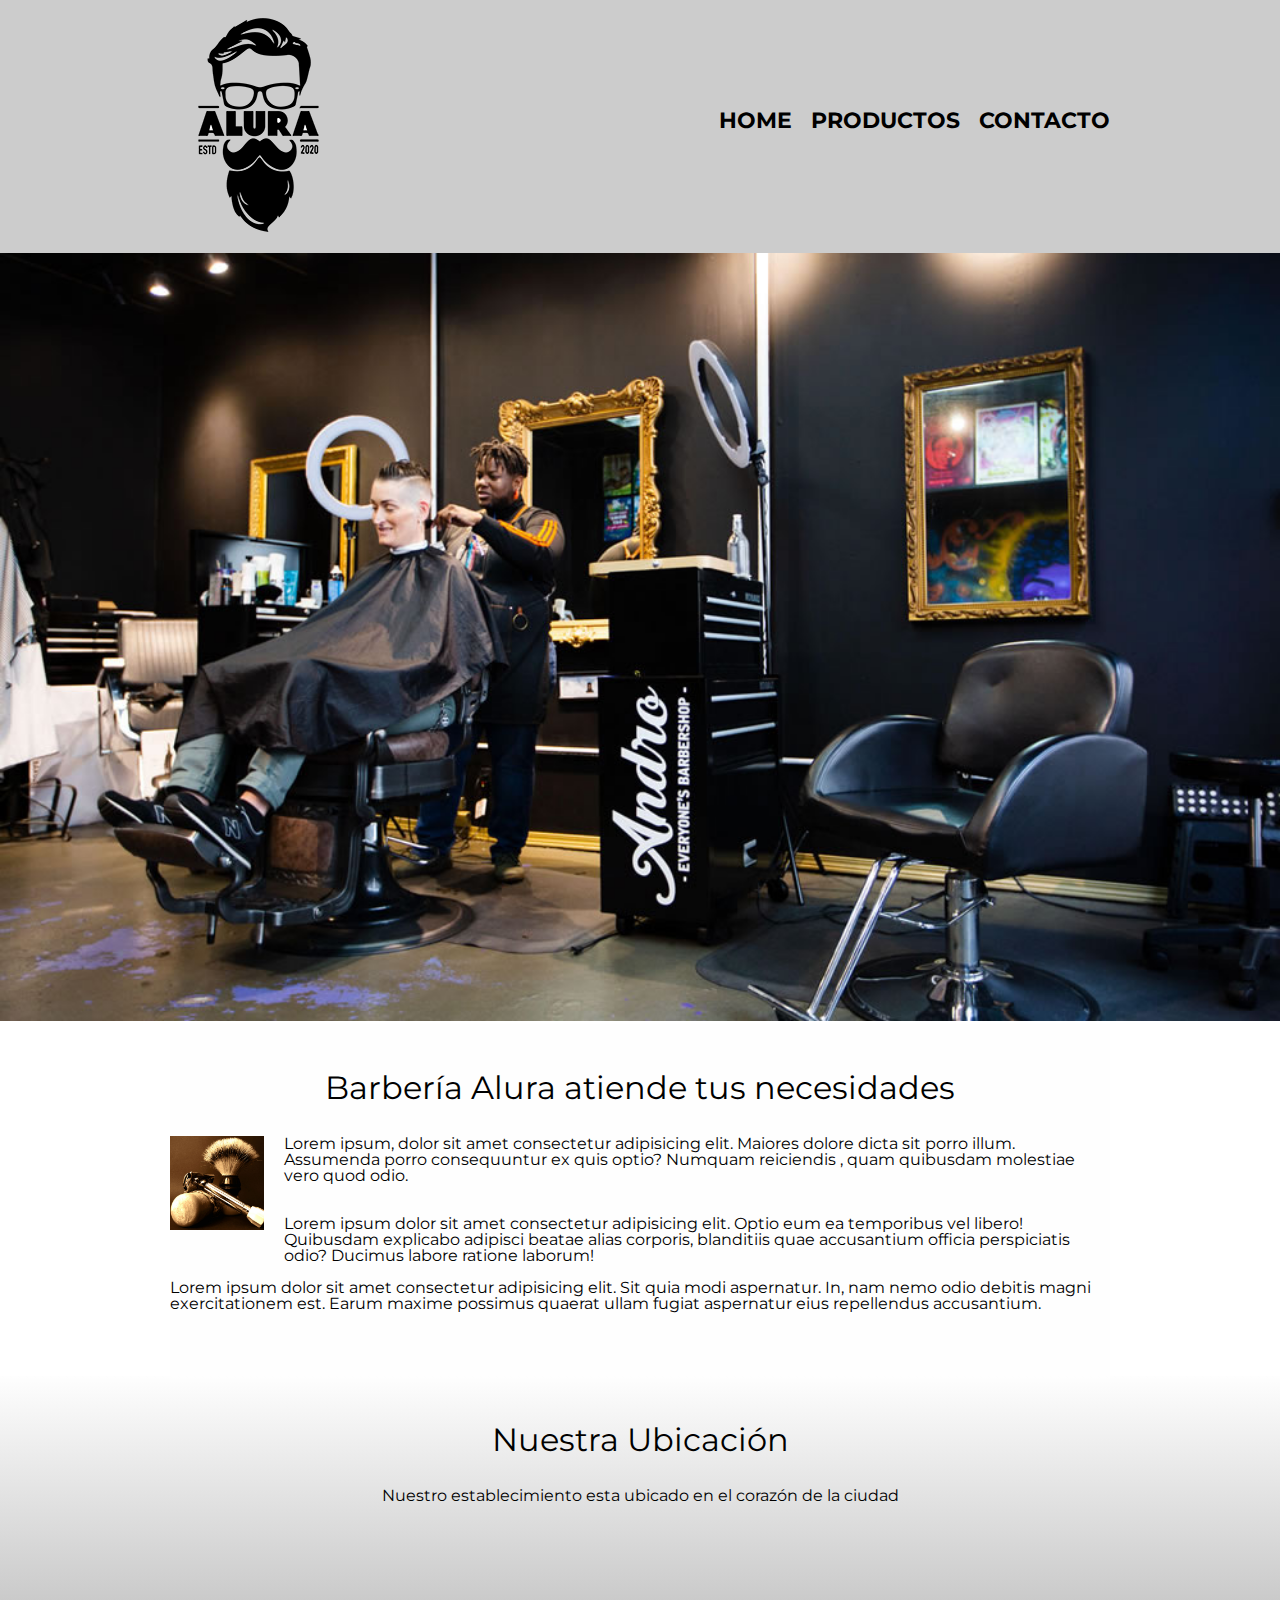
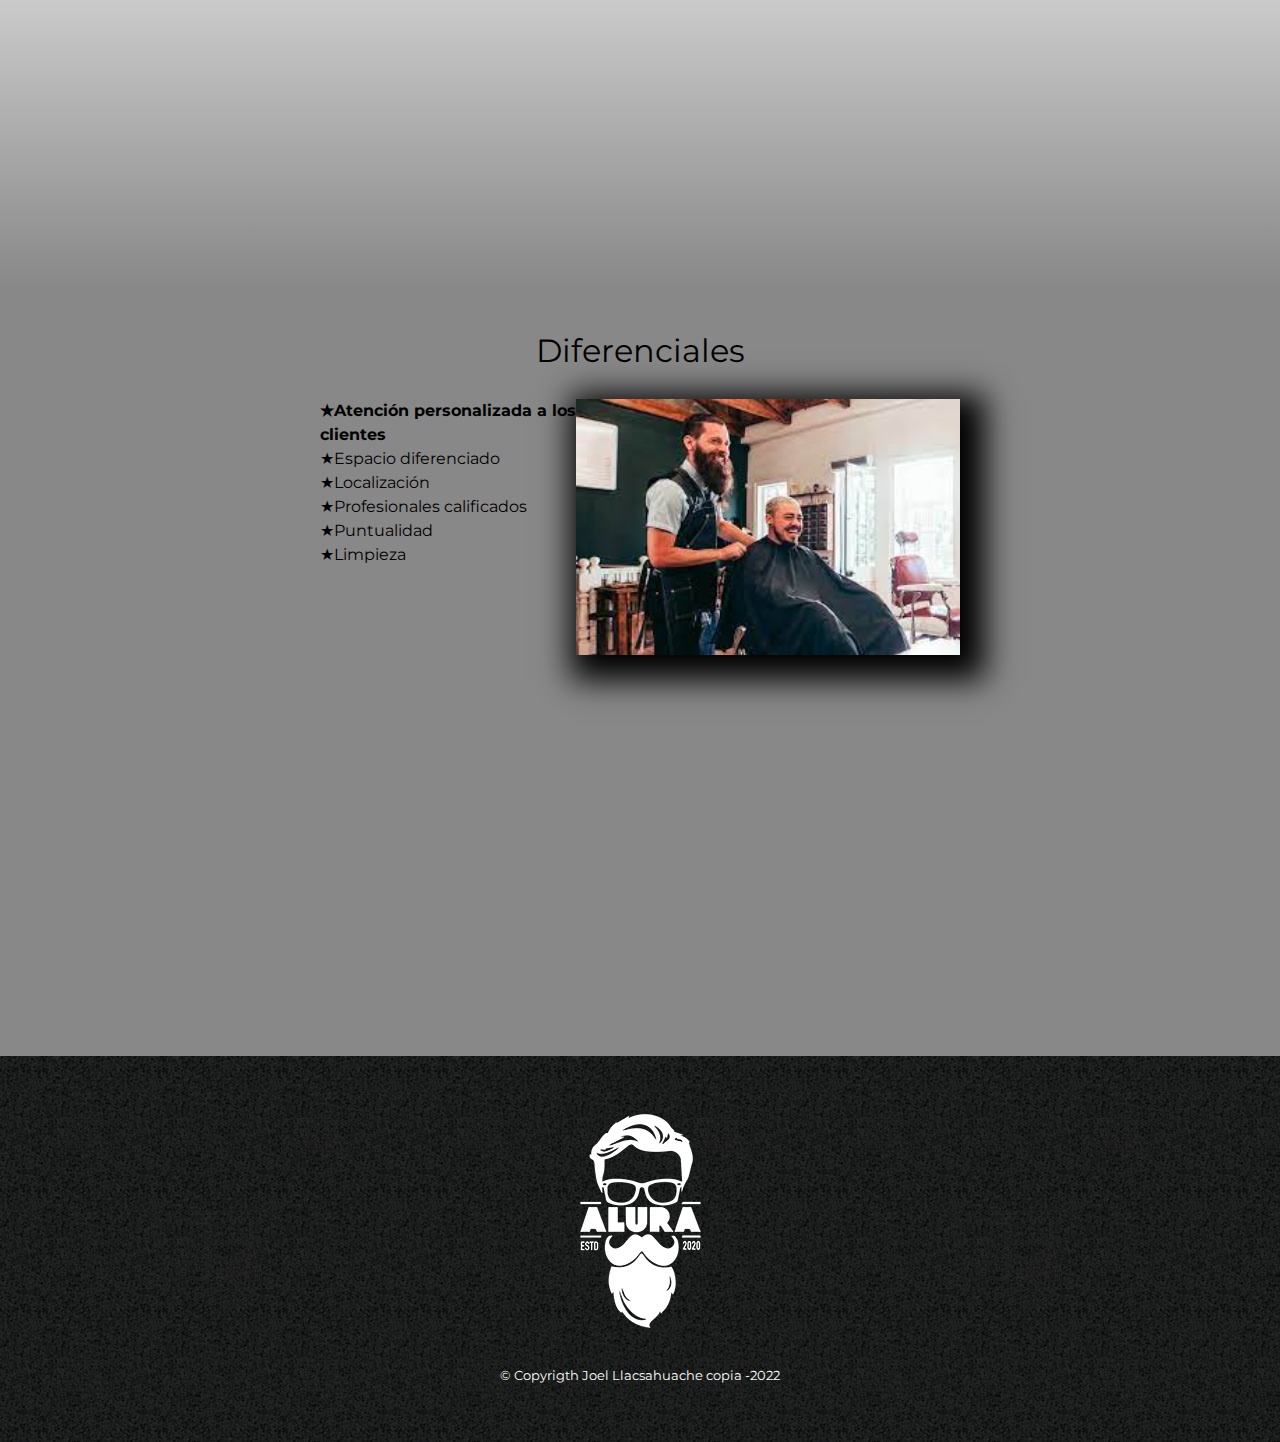
<file: index.html>
<!DOCTYPE html>
<html lang="es">

<head>
    <meta charset="UTF-8">
    <meta name="viewport" content="width=device-width">
    <title>Barberia Alura</title>
    <link rel="stylesheet" href="reset.css">
    <link rel="stylesheet" href="style.css">
    <link rel="preconnect" href="https://fonts.googleapis.com">
    <link rel="preconnect" href="https://fonts.gstatic.com" crossorigin>
    <link href="https://fonts.googleapis.com/css2?family=Montserrat:wght@300&display=swap" rel="stylesheet">
</head>

<body>
    <header class="header">
        <div class="caja">
            <h1>
                <img src="imagenes/logo.png" alt="Logo de la barbería Alura">
            </h1>
            <nav>
                <ul>
                    <li> <a href="index.html">Home</a></li>
                    <li><a href="productos.html">Productos</a></li>
                    <li><a href="contacto.html">Contacto</a></li>
                </ul>
            </nav>
        </div>

    </header>

    <img class="banner" src="imagenes/banner-principal.jpg">

    <main>
        <section class="principal">

            <h2 class="titulo-principal">Barbería Alura atiende tus necesidades </h1>
                <img class="utensilios" src="imagenes/utensilios.jpg" alt="Utensilios de la barberia">
                <p>
                    Lorem ipsum, dolor sit amet consectetur adipisicing elit. Maiores dolore dicta sit porro illum.
                    Assumenda
                    porro
                    consequuntur ex quis optio? Numquam <strong><i>reiciendis</i> </strong> , quam quibusdam molestiae
                    vero quod
                    odio.
                    <br><br><br>
                    Lorem ipsum dolor sit amet consectetur adipisicing elit. Optio eum ea temporibus vel libero!
                    Quibusdam explicabo adipisci beatae alias corporis, blanditiis quae accusantium officia perspiciatis
                    odio? Ducimus labore ratione laborum!
                    <br><br>
                    Lorem ipsum dolor sit amet consectetur adipisicing elit. Sit quia modi aspernatur. In, nam nemo odio
                    debitis magni exercitationem est. Earum maxime possimus quaerat ullam fugiat aspernatur eius
                    repellendus accusantium.
                </p>
        </section>

        <section class="mapa">
            <h3 class="titulo-principal">Nuestra Ubicación</h3>
            <p>Nuestro establecimiento esta ubicado en el corazón de la ciudad</p>

            <div class="mapa-contenido">
                <iframe
                src="https://www.google.com/maps/embed?pb=!1m18!1m12!1m3!1d3656.4499774665333!2d-46.63452058538328!3d-23.588189868467907!2m3!1f0!2f0!3f0!3m2!1i1024!2i768!4f13.1!3m3!1m2!1s0x94ce5a2b2ed7f3a1%3A0xab35da2f5ca62674!2sCaelum%20-%20Education%20and%20Innovation!5e0!3m2!1ses-419!2spe!4v1645668393170!5m2!1ses-419!2spe"
                width="100%" height="300" style="border:0;" allowfullscreen="" loading="lazy"></iframe>

            </div>
           
        </section>

        <section class="diferenciales">
            <h3 class="titulo-principal">Diferenciales</h1>
                <div class="contenido-diferenciales">
                    <ul class="lista-diferenciales">
                        <li class="items">Atención personalizada a los clientes</li>
                        <li class="items">Espacio diferenciado</li>
                        <li class="items">Localización</li>
                        <li class="items">Profesionales calificados</li>
                        <li class="items">Puntualidad</li>
                        <li class="items">Limpieza</li>
                    </ul><img class="imagen-diferenciales" src="imagenes/banner-diferenciales.jpg">
                </div>
              
                <div class="video">
                    <iframe width="100%" height="315" src="https://www.youtube.com/embed/Vx99n8pTl4g"
                        title="YouTube video player" frameborder="0"
                        allow="accelerometer; autoplay; clipboard-write; encrypted-media; gyroscope; picture-in-picture"
                        allowfullscreen></iframe>
                </div>
        </section>
    </main>


    <footer>
        <h1><img src="imagenes/logo-blanco.png" alt="Logo de la barbería Alura"></h1>
        <p class="copyrigt"> &copy; Copyrigth Joel Llacsahuache copia -2022 </p>
    </footer>

</body>


</html>
</file>
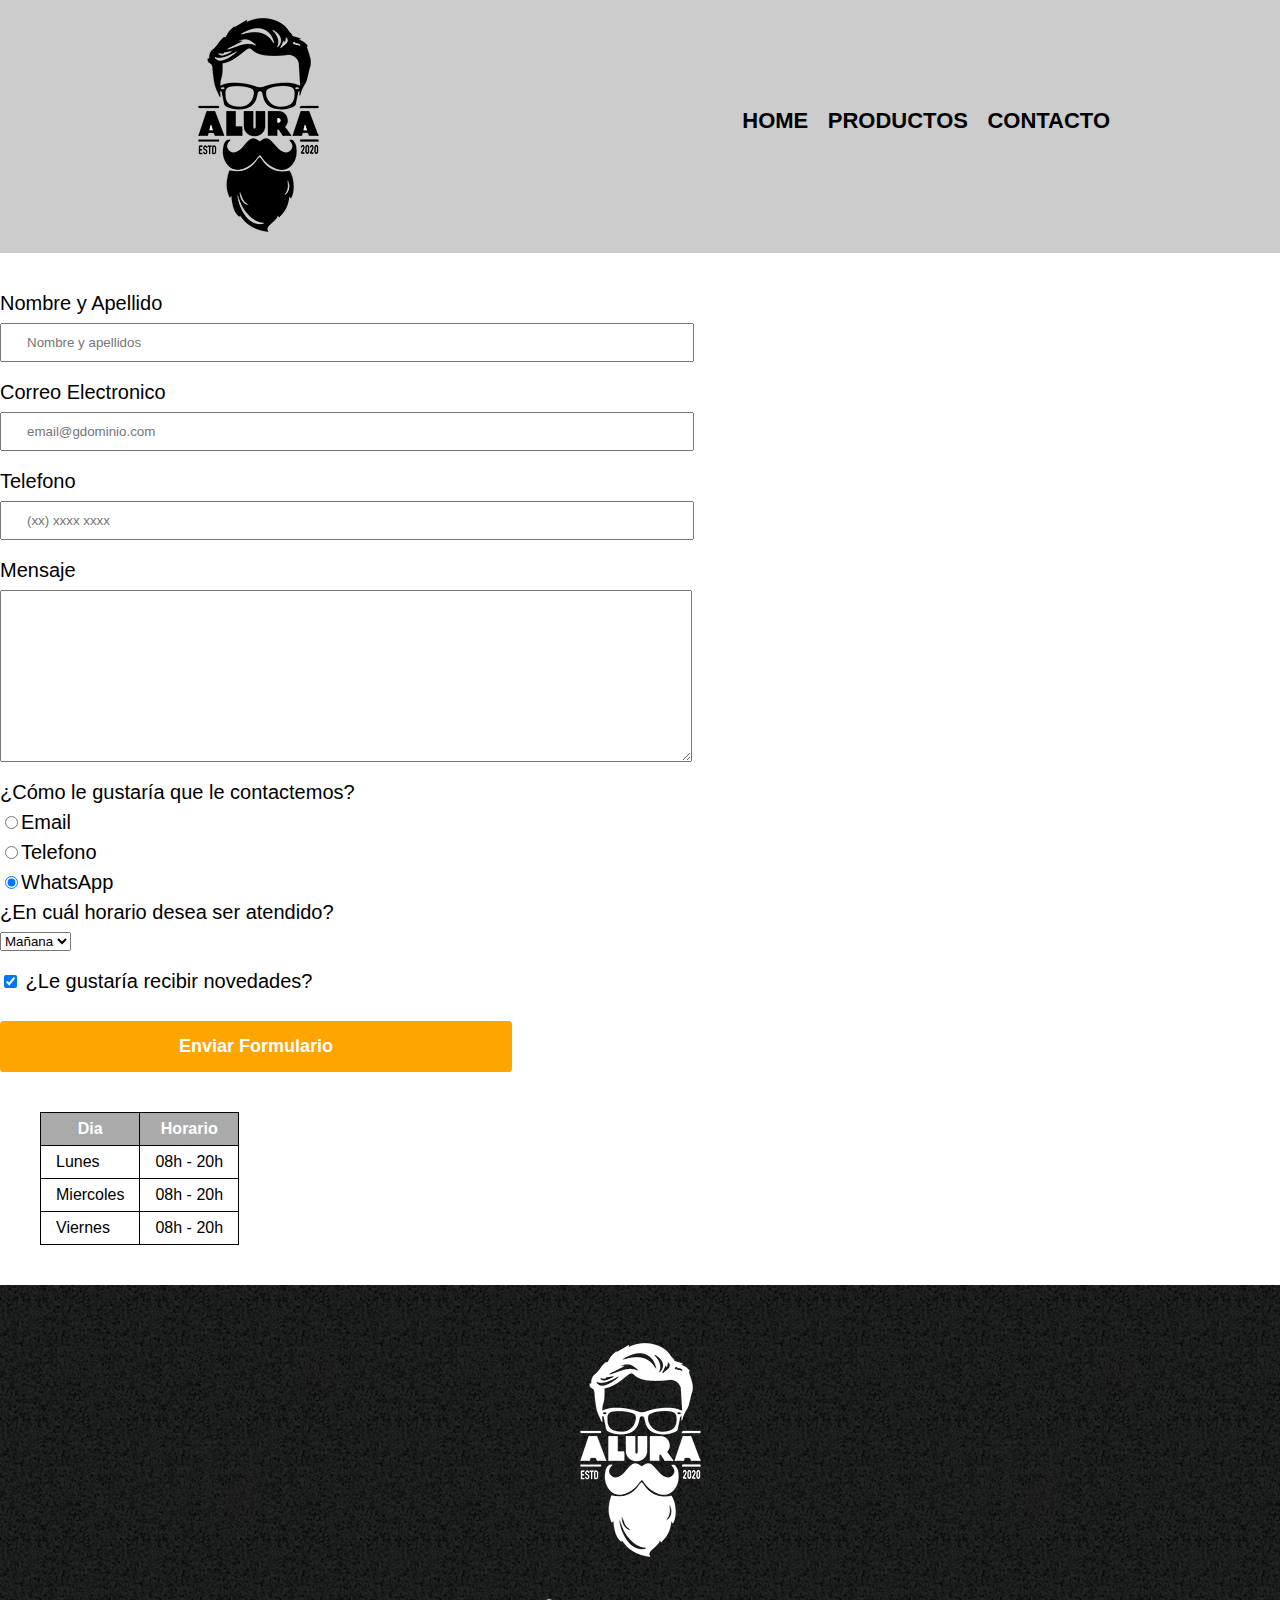
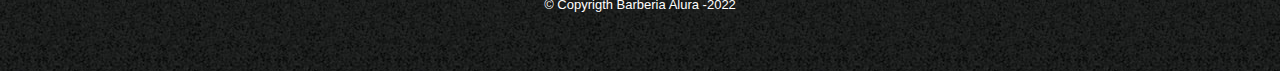
<file: contacto.html>
<!DOCTYPE html>

<html>

<head>
    <meta charset="UTF-8">
    <link rel="stylesheet" href="reset.css">
    <link rel="stylesheet" href="style.css">
</head>

<body>
    <header class="header">
        <div class="caja">
            <h1>
                <img src="imagenes/logo.png" alt="Logo de la barbería Alura">
            </h1>
            <nav>
                <ul>
                    <li> <a href="index.html">Home</a></li>
                    <li><a href="productos.html">Productos</a></li>
                    <li><a href="contacto.html">Contacto</a></li>
                </ul>
            </nav>
        </div>

    </header>

    <main>
        <form>
            <label for="nombreapellido"> Nombre y Apellido</label>
            <input type="text" id="nombreapellido" class="input-padron" required placeholder="Nombre y apellidos">
            <label for="correoelectronico">Correo Electronico</label>
            <input type="email" id="correoelectronico" class="input-padron" required placeholder="email@gdominio.com">
            <label for="telefono">Telefono</label>
            <input type="tel" id="telefono" class="input-padron" required placeholder="(xx) xxxx xxxx ">

            <label for="mensaje">Mensaje</label>
            <textarea cols="70" rows="10" id="mensaje" class="input-padron" required></textarea>

            <fieldset>
                <legend>¿Cómo le gustaría que le contactemos?</legend>
                <label for="radio-email"><input type="radio" name="contacto" value="email"
                        id="radio-email">Email</label>


                <label for="radio-telefono"> <input type="radio" name="contacto" value="telefono"
                        id="radio-telefono">Telefono</label>


                <label for="radio-whatsapp"><input type="radio" name="contacto" value="whatsapp" id="radio-whatsapp"
                        checked>WhatsApp</label>

            </fieldset>
            <fieldset>
                <legend>¿En cuál horario desea ser atendido?</legend>
                <select>
                    <option>Mañana</option>
                    <option>Tarde</option>
                    <option>Noche</option>
                </select>
            </fieldset>

            <label class="checkbox"> <input type="checkbox" checked> ¿Le gustaría recibir novedades? </label>
            <input class="enviar" type="submit" value="Enviar Formulario">

        </form>

        <table>
            <thead>
                <tr>
                    <th>Dia</th>
                    <th>Horario</th>
                </tr>
            </thead>
            <tbody>
                <tr>
                    <td>Lunes</td>
                    <td>08h - 20h</td>
                </tr>

                <tr>
                    <td>Miercoles</td>
                    <td>08h - 20h</td>
                </tr>

                <tr>
                    <td>Viernes</td>
                    <td>08h - 20h</td>
                </tr>
            </tbody>



        </table>
    </main>

    <footer>
        <h1><img src="imagenes/logo-blanco.png" alt="Logo de la barbería Alura"></h1>
        <p class="copyrigt"> &copy Copyrigth Barberia Alura -2022 </p>
    </footer>


</body>

</html>
</file>
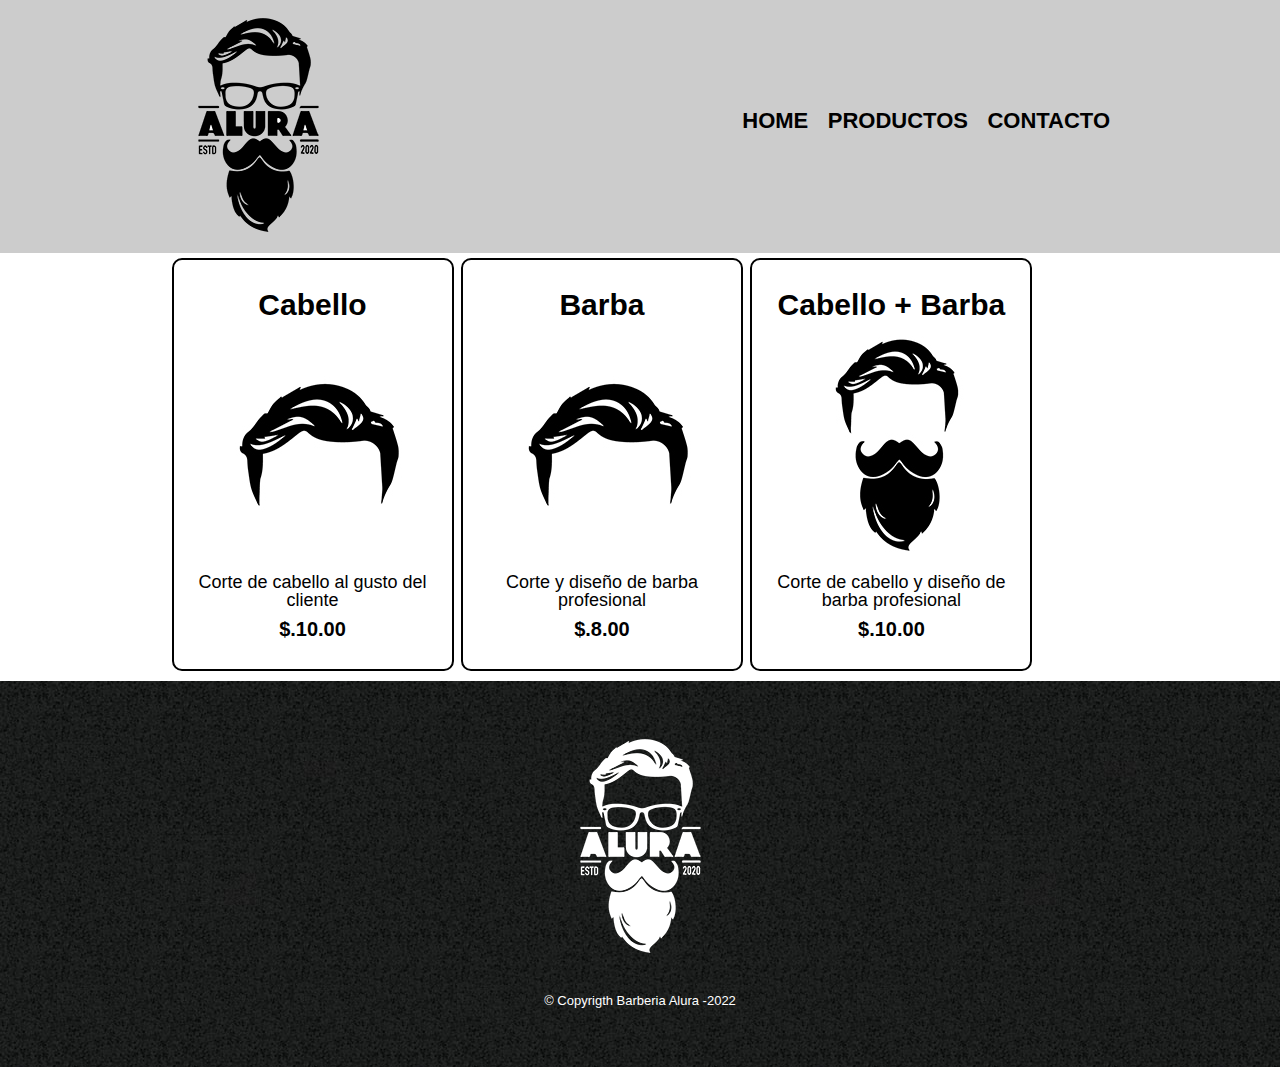
<file: productos.html>
<!DOCTYPE html>

<html>

<head>
    <meta charset="UTF-8">
    <link rel="stylesheet" href="reset.css">
    <link rel="stylesheet" href="style.css">
</head>

<body>
    <header class="header">
        <div class="caja">
            <h1>
                <img src="imagenes/logo.png" alt="">
            </h1>
            <nav>
                <ul>
                    <li> <a href="index.html">Home</a></li>
                    <li><a href="productos.html">Productos</a></li>
                    <li><a href="contacto.html">Contacto</a></li>
                </ul>
            </nav>
        </div>

    </header>
    <main>
        <ul class="productos">
            <li>
                <h2>Cabello</h2>
                <img src="imagenes/cabello.jpg" >
                <p class="descripcion-producto">Corte de cabello al gusto del cliente</p>
                <p class="precio-producto">$.10.00</p>
            </li>
            <li>
                <h2>Barba</h2>
                <img src="imagenes/cabello.jpg">
                <p class="descripcion-producto">Corte  y diseño de barba profesional</p>
                <p class="precio-producto">$.8.00</p>
            </li>
            <li>
                <h2>Cabello + Barba</h2>
                <img src="imagenes/cabello+barba.jpg">
                <p class="descripcion-producto">Corte de cabello y diseño de barba profesional</p>
                <p class="precio-producto">$.10.00</p>
            </li>
        </ul>
    </main>

    <footer>
        <h1><img src="imagenes/logo-blanco.png" alt=""></h1>
        <p class="copyrigt"> &copy Copyrigth Barberia Alura -2022 </p>
    </footer>
    

</body>

</html>
</file>
<file: style.css>
body{
    font-family: 'Montserrat', sans-serif;
}

.header{
    background: #cccccc;
}
.caja{
    width: 940px;
    position: relative;
    margin: 0 auto;
}
nav{
    position: absolute;
    top: 110px;
    right: 0;
}

nav li{
    display: inline-block;
    margin-left: 15px ;
}
nav a{
    text-transform: uppercase;
    color: #000000;
    font-weight: bold;
    font-size: 22px;
    text-decoration: none;
}
nav li:hover{
    background-color: #8888;
}
.productos{
    width: 940px;
    margin: 0 auto;
    margin-top: 5px;
    margin-bottom: 10px;
}

.productos li{
    display: inline-block;
    text-align: center;
    width: 30%;
    vertical-align: top;
    margin: 0 1.5px;
    padding: 30px 20px;
    box-sizing: border-box; /*Para que el contenido no sobrepase el width que es de 30%*/
    border: 2px solid black;
    border-radius: 10px;
}
.productos li:hover{
    border: 2px solid rgb(223, 216, 13);
    border-radius: 10px;
}

.productos h2{
    font-size: 30px;
    font-weight: bold;
}

.productos li:hover h2{
    font-size: 31px;
}
.descripcion-producto{
font-size: 18px;
}
.precio-producto{
    font-size: 20px;
    font-weight: bold;
    margin-top: 10px;
}

footer{
    background: url(imagenes/bg.jpg);
    text-align: center;
    padding: 40px;
    height: 10%;
}
.copyrigt{
    color: #ffff;
    font-size: 13px;
    margin: 20px;
}

/*Estilos del formulario de contacto*/

form{
    margin: 40px 0;
}
form label, form legend{
 display: block;
 font-size: 20px;
 margin: 0 0 10px;
}
.input-padron{
    display: block;
    margin: 0 0 20px;
    padding: 10px 25px;
    width: 50%;
}

.checkbox{
    padding: 20px 0;
}

.enviar{
    width: 40%;
    padding: 15px 0;
    font-size: 18px;
    font-weight: bold;
    color: white;
    background: orange;
    border: none;
    border-radius: .2em;
    cursor: pointer;
    transition: 1s all;

}
.enviar:hover{
    background: darkorange;
    transform: scale(1.2);
}

table{
    margin: 40px;
}
thead{
    background: #aaaaaa;
    color: white;
    font-weight: bold;
}

td, th{
    border: 1px solid #000000;
    padding: 8px 15px;
}

/*INICIO: CSS para nuestra pagina de inicio:index.html*/
.banner{
    width: 100%;
}
.principal{
    padding: 3em 0 ;
    background: #fefefe;
    width: 940px;
    margin: 0 auto;
}
.titulo-principal{
    text-align: center;
    font-size: 2em;
    margin: 0 0 1em;
    clear: left;
}

 .utensilios{
     width: 10%;
     float: left;
     margin: 0 20px 20px 0;
 }
.principal p{
    margin: 0 0 1em;

}

.mapa{
    padding: 3em 0;
    background: linear-gradient(#fefefe, #888888);
    
}
.mapa p{
    margin: 0 0 2em;
    text-align: center;
}

.mapa-contenido{
    width: 940px;
    margin: 0 auto;
    
}
.diferenciales{
    padding: 3em 0;
    background: #888888;
}
.contenido-diferenciales{
    width: 640px;
    margin: 0 auto;
}
.lista-diferenciales{
    width: 40%;
    display: inline-block;
    vertical-align: top;
}
.items{
    line-height: 1.5;
}
.items::before{
    content: "★";
}

.items:first-child{
    font-weight: bold;
}
.imagen-diferenciales{  
    width: 60%;
    /*box-shadow: eje vertical, eje horizontal, sprit, expansion de la difuminación, color*/
    box-shadow: 10px 10px 30px 15px #000000;
}
.imagen-diferenciales:hover{
   opacity: 0.3;
   transition: 400;
}
.video{
    width: 560px;
    margin:1em auto ;
}

/*FIN: CSS para nuestra pagina de inicio  index.html */

@media screen and (max-width:480px){
    h1{
        text-align: center;
    }
    nav{
        position: static;
    }
    nav a{
        font-size: 15px;
    }
    nav ul{
        padding-bottom: 5px;
    }

   .caja, .principal, .mapa-contenido, 
   .contenido-diferenciales, .video{
       width: auto;

   }

   .lista-diferenciales, .imagen-diferenciales{
       width: 100%;
   }
}
</file>
